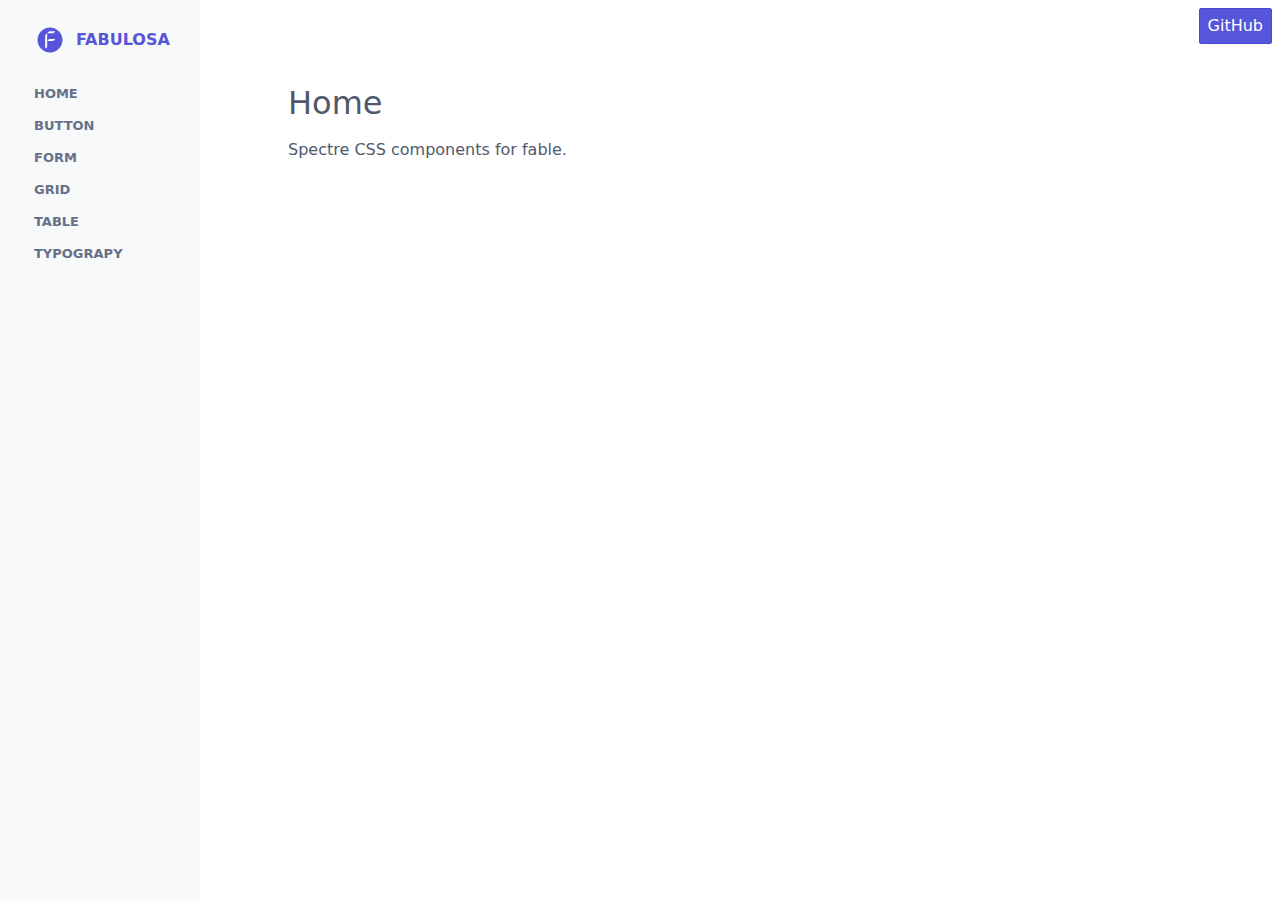
<file: dist/index.html>
<!doctype html>
<html>
<head>
  <meta http-equiv='Content-Type' content='text/html; charset=utf-8'>
  <link href="https://fonts.googleapis.com/css?family=Roboto+Mono" rel="stylesheet">
<script src="https://cdn.polyfill.io/v2/polyfill.js?features=es6,fetch"></script></head>
<body class="app-container">
		<div id="elmish-app" class="elmish-app"></div>
<script type="text/javascript" src="main.b9fd735656b7d41bf0e4.js"></script></body>
</html>
</file>
